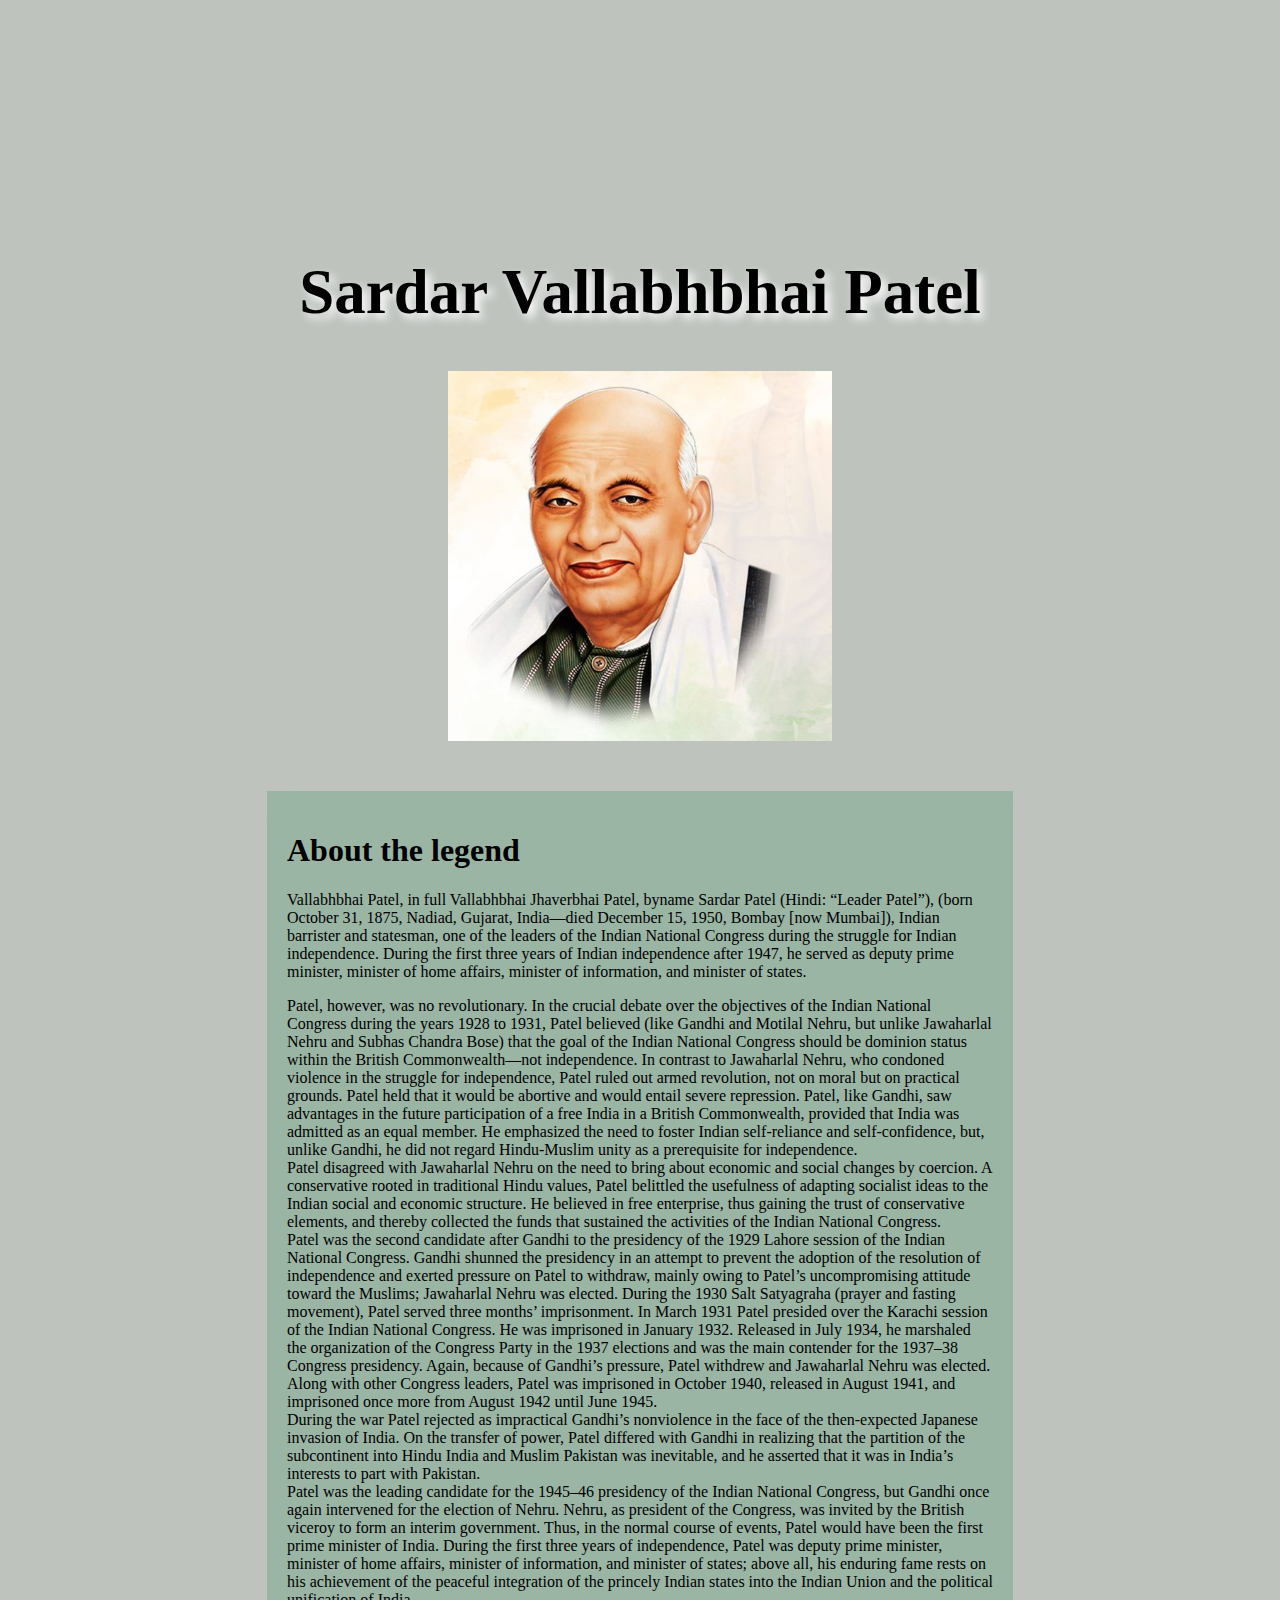
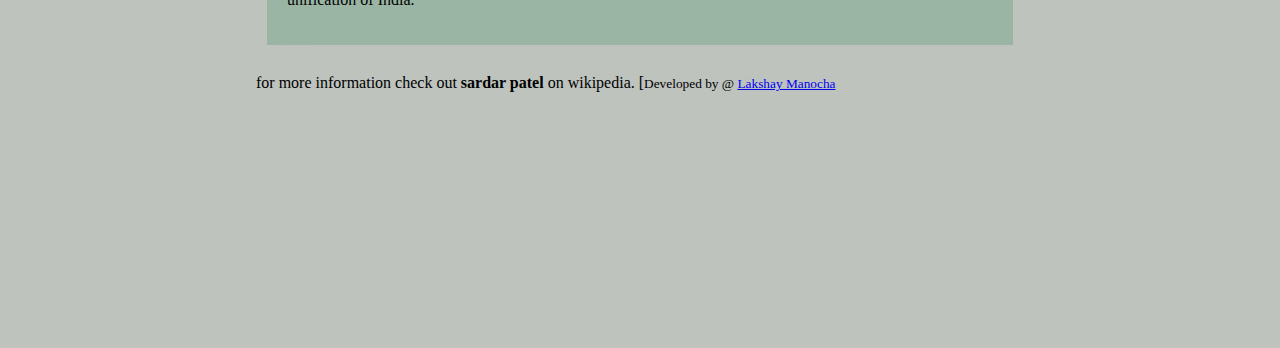
<file: Code Soft Internship/Project 4 tribute Page/Index.html>
<!DOCTYPE html>
<html lang="en">

<head>
    <meta charset="UTF-8">
    <meta name="viewport" content="width=device-width, initial-scale=1.0">
    <style>
        body {
            background-color: #bec3be;
            margin: 20%;

        }

        #title {
            text-align: center;
            text-shadow: 5px 5px 10px white;
            font-size: 7vh;
        }

        img {
            display: block;
            margin-left: auto;
            margin-right: auto;
            width: 50%;
        }

        #tribute-data {
            background-color: rgb(46, 139, 87, 0.25);
            box-shadow: 20px 20px 20px #bec3be;
            font-family: Georgia;
            padding: 20px 20px;
            margin: 11px;
            margin-top: 50px;

        }

        h1.title-a {
            font-size: 35px;
            color: white;
            text-align: center;
            text-shadow: 5px 5px 10px black;
        }

        #tribute-link {
            text-decoration: none;
            color: black;
        }
    </style>
    <title>tribute page</title>

</head>

<body>
    <main id="main"></main>

    <h1 id="title">Sardar Vallabhbhai Patel</h1>


    <div id="img">
        <img src="o.jpg" alt="" class="center">
    </div>
    <div id="tribute-data">
        <h1 id="tribute-a">About the legend</h1>
        <p>
            Vallabhbhai Patel, in full Vallabhbhai Jhaverbhai Patel, byname Sardar Patel (Hindi: “Leader Patel”), (born
            October 31, 1875, Nadiad, Gujarat, India—died December 15, 1950, Bombay [now Mumbai]), Indian barrister and
            statesman, one of the leaders of the Indian National Congress during the struggle for Indian independence.
            During the first three years of Indian independence after 1947, he served as deputy prime minister, minister
            of home affairs, minister of information, and minister of states.
            <br>

        </p>
        <p>Patel, however, was no revolutionary. In the crucial debate over the objectives of the Indian National
            Congress during the years 1928 to 1931, Patel believed (like Gandhi and Motilal Nehru, but unlike Jawaharlal
            Nehru and Subhas Chandra Bose) that the goal of the Indian National Congress should be dominion status
            within the British Commonwealth—not independence. In contrast to Jawaharlal Nehru, who condoned violence in
            the struggle for independence, Patel ruled out armed revolution, not on moral but on practical grounds.
            Patel held that it would be abortive and would entail severe repression. Patel, like Gandhi, saw advantages
            in the future participation of a free India in a British Commonwealth, provided that India was admitted as
            an equal member. He emphasized the need to foster Indian self-reliance and self-confidence, but, unlike
            Gandhi, he did not regard Hindu-Muslim unity as a prerequisite for independence.
            <br>

            Patel disagreed with Jawaharlal Nehru on the need to bring about economic and social changes by coercion. A
            conservative rooted in traditional Hindu values, Patel belittled the usefulness of adapting socialist ideas
            to the Indian social and economic structure. He believed in free enterprise, thus gaining the trust of
            conservative elements, and thereby collected the funds that sustained the activities of the Indian National
            Congress.
            <br>
            Patel was the second candidate after Gandhi to the presidency of the 1929 Lahore session of the Indian
            National Congress. Gandhi shunned the presidency in an attempt to prevent the adoption of the resolution of
            independence and exerted pressure on Patel to withdraw, mainly owing to Patel’s uncompromising attitude
            toward the Muslims; Jawaharlal Nehru was elected. During the 1930 Salt Satyagraha (prayer and fasting
            movement), Patel served three months’ imprisonment. In March 1931 Patel presided over the Karachi session of
            the Indian National Congress. He was imprisoned in January 1932. Released in July 1934, he marshaled the
            organization of the Congress Party in the 1937 elections and was the main contender for the 1937–38 Congress
            presidency. Again, because of Gandhi’s pressure, Patel withdrew and Jawaharlal Nehru was elected. Along with
            other Congress leaders, Patel was imprisoned in October 1940, released in August 1941, and imprisoned once
            more from August 1942 until June 1945.
            <br>
            During the war Patel rejected as impractical Gandhi’s nonviolence in the face of the then-expected Japanese
            invasion of India. On the transfer of power, Patel differed with Gandhi in realizing that the partition of
            the subcontinent into Hindu India and Muslim Pakistan was inevitable, and he asserted that it was in India’s
            interests to part with Pakistan.
            <br>
            Patel was the leading candidate for the 1945–46 presidency of the Indian National Congress, but Gandhi once
            again intervened for the election of Nehru. Nehru, as president of the Congress, was invited by the British
            viceroy to form an interim government. Thus, in the normal course of events, Patel would have been the first
            prime minister of India. During the first three years of independence, Patel was deputy prime minister,
            minister of home affairs, minister of information, and minister of states; above all, his enduring fame
            rests on his achievement of the peaceful integration of the princely Indian states into the Indian Union and
            the political unification of India.
        </p>

    </div>
    <br>
    for more information
    check out
    <a id=tribute-link href="https://en.wikipedia.org/wiki/Vallabhbhai_Patel">
        <b>sardar patel</b> on wikipedia. [<small>Developed by @ <a href="#">Lakshay Manocha</a></small>
    </a>
    </main>

</body>

</html>
</file>
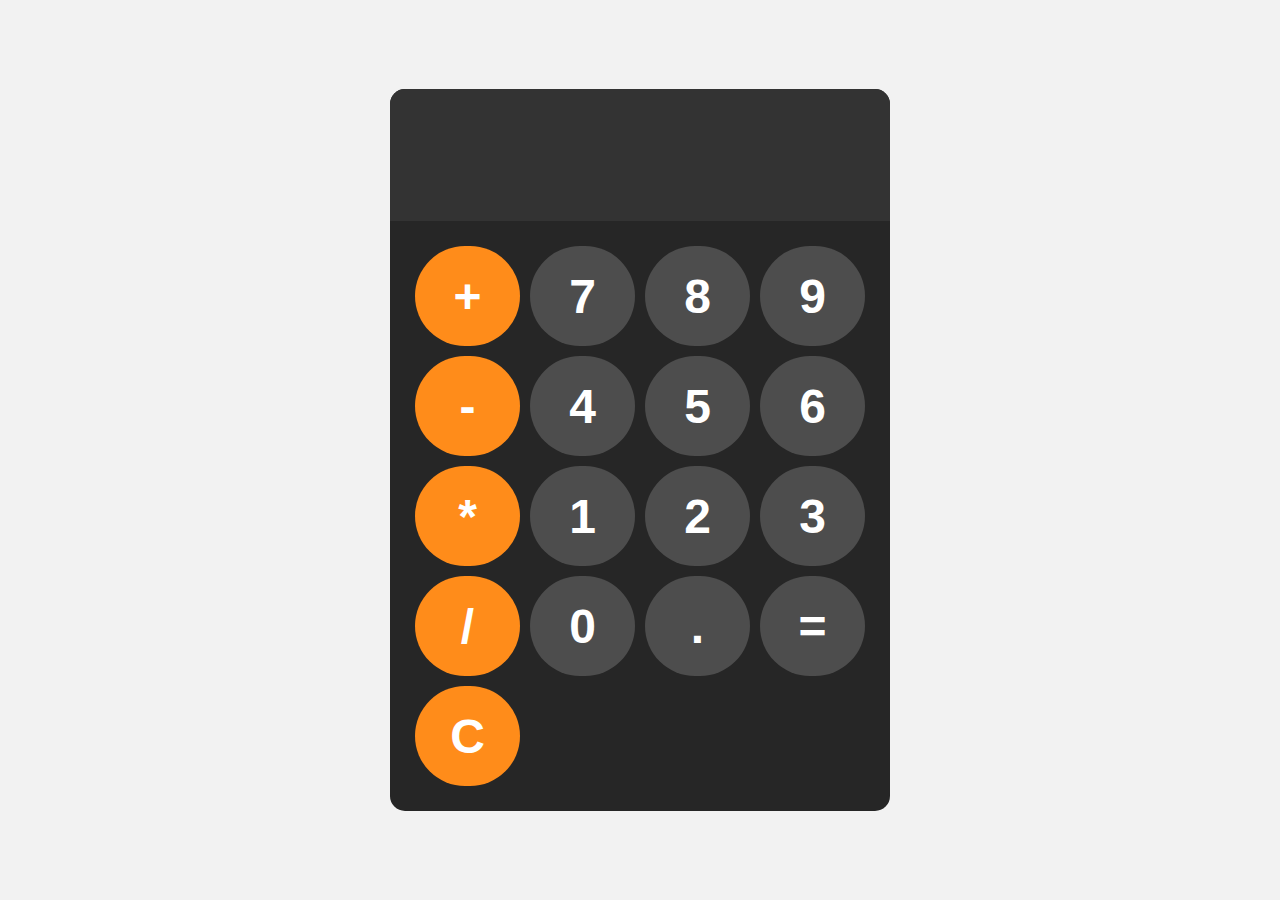
<file: Code Soft Internship/Project 3 Calculator/Calculator.html>
<!DOCTYPE html>
<html lang="en">
    <head>
        <meta charset="UTF-8">
        <meta name="viewport" content="width=device-width, initial-scale=1.0">
        <title>Calculator</title>
        <link rel="stylesheet" href="style.css">
    </head>
    <body>
        <div id="Calculator">
            <input id="display" type="text" readonly>
            <div id="keys">
                <button onclick="appendToDisplay('+')" class="operator-btn">+</button>
                <button onclick="appendToDisplay('7')">7</button>
                <button onclick="appendToDisplay('8')">8</button>
                <button onclick="appendToDisplay('9')">9</button>
                <button onclick="appendToDisplay('-')" class="operator-btn">-</button>
                <button onclick="appendToDisplay('4')">4</button>
                <button onclick="appendToDisplay('5')">5</button>
                <button onclick="appendToDisplay('6')">6</button>
                <button onclick="appendToDisplay('*')" class="operator-btn">*</button>
                <button onclick="appendToDisplay('1')">1</button>
                <button onclick="appendToDisplay('2')">2</button>
                <button onclick="appendToDisplay('3')">3</button>
                <button onclick="appendToDisplay('/')" class="operator-btn">/</button>
                <button onclick="appendToDisplay('0')">0</button>
                <button onclick="appendToDisplay('.')">.</button>
                <button onclick="calculate()">=</button>
                <button onclick="clearDisplay()" class="operator-btn">C</button>
            </div>
        </div>
        <script src="Script.js"></script>
    </body>
</html>
</file>
<file: Code Soft Internship/Project 3 Calculator/style.css>
body {
    margin: 0;
    display: flex;
    justify-content: center;
    align-items: center;
    height: 100vh;
    background-color: hsl(0, 0%, 95%);
}

#Calculator {
    font-family: Arial, sans-serif;
    background-color: hsl(0, 0%, 15%);
    border-radius: 15px;
    max-width: 500px;
    width: 90%; /* Makes it flexible for smaller screens */
    overflow: hidden;
}

#display {
    width: 100%;
    padding: 20px;
    font-size: 5rem;
    text-align: left;
    border: none;
    background-color: hsl(0, 0%, 20%);
    color: white;
}

#keys {
    display: grid;
    grid-template-columns: repeat(4, 1fr);
    gap: 10px;
    padding: 25px;
}

button {
    width: 100%;
    height: 100px;
    border-radius: 50px;
    border: none;
    background-color: hsl(0, 0%, 30%);
    color: white;
    font-size: 3rem;
    font-weight: bold;
    cursor: pointer;
}

button:hover {
    background-color: hsl(0, 0%, 40%);
}

button:active {
    background-color: hsl(0, 0%, 50%);
}

.operator-btn {
    background-color: hsl(30, 100%, 55%);
}

.operator-btn:hover {
    background-color: hsl(30, 100%, 65%);
}

.operator-btn:active {
    background-color: hsl(30, 100%, 75%);
}

/* Responsive Design */
@media (max-width: 768px) {
    #display {
        font-size: 3rem; /* Adjust font size for smaller screens */
        padding: 15px;
    }

    button {
        height: 80px; /* Smaller button height */
        font-size: 2rem; /* Smaller font size */
    }

    #keys {
        gap: 8px; /* Reduce gap between buttons */
        padding: 15px;
    }
}

@media (max-width: 480px) {
    #display {
        font-size: 2rem; /* Further adjust font size */
        padding: 10px;
    }

    button {
        height: 60px; /* Further reduce button height */
        font-size: 1.5rem; /* Further reduce font size */
        border-radius: 30px; /* Adjust button shape for smaller screens */
    }

    #keys {
        gap: 5px; /* Smaller gap */
        padding: 10px;
    }
}
</file>
